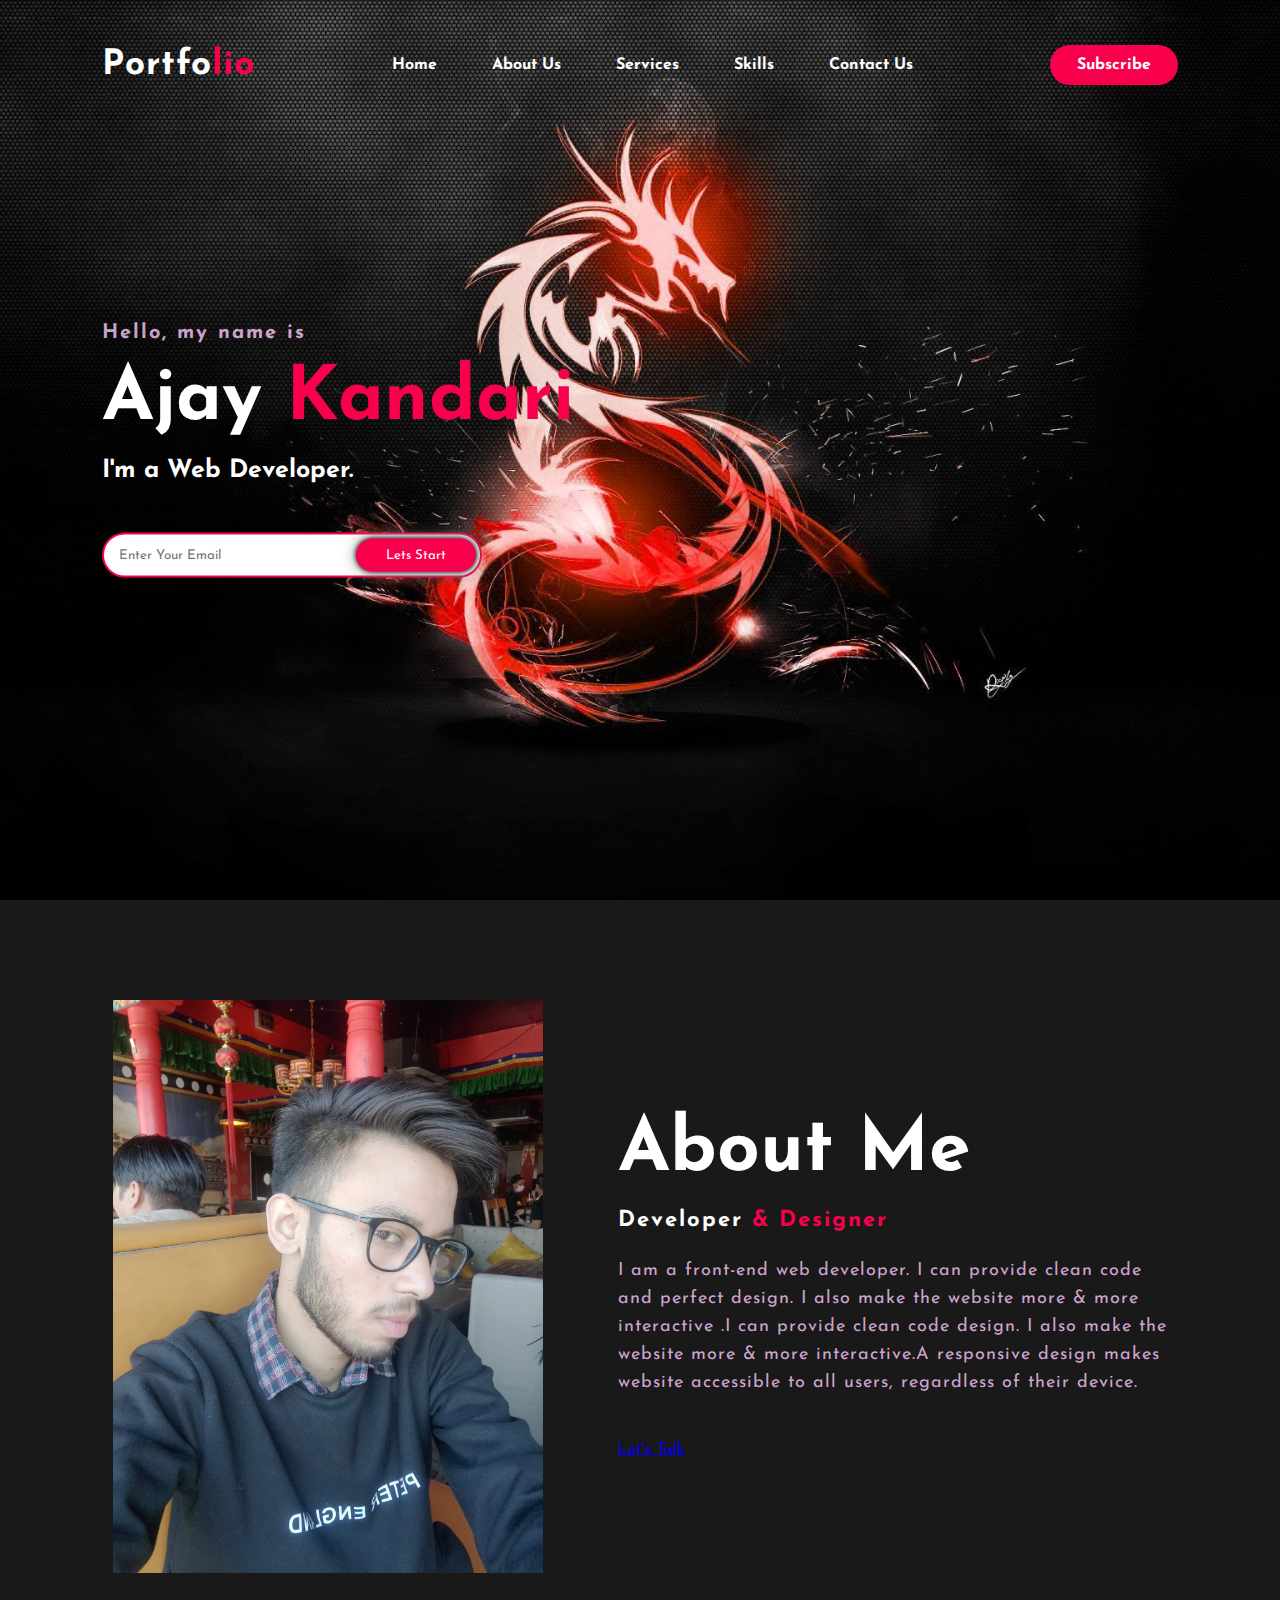
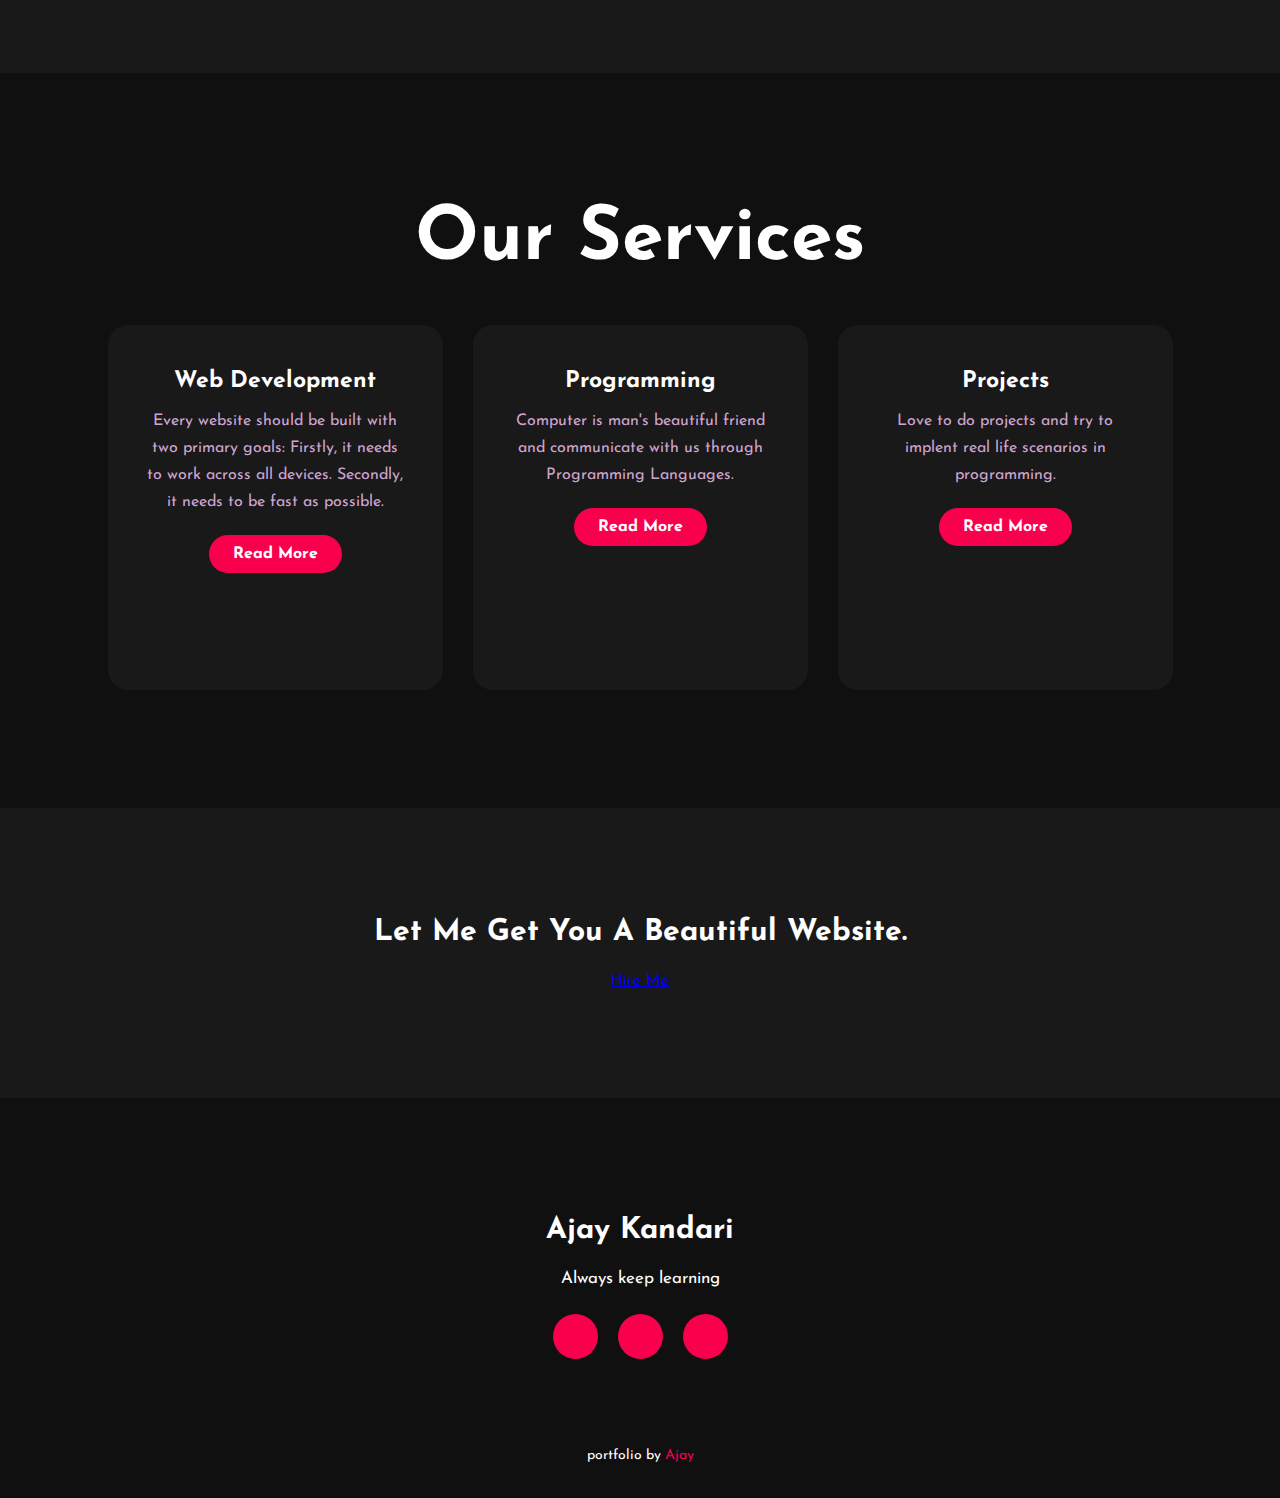
<file: index.html>
<!DOCTYPE html>
<html>
<head>
	<title>Portfolio website</title>
	

	<link rel="preconnect" href="https://fonts.gstatic.com">
	<!-- for the google fonts -->
  <link href="https://fonts.googleapis.com/css2?family=Josefin+Sans:ital,wght@0,100;0,200;0,300;0,400;0,500;0,600;0,700;1,100;1,200;1,300;1,400;1,500;1,600;1,700&display=swap" rel="stylesheet">
	<!-- for the google fonts -->

		<!-- cdn  -->
  <link rel="stylesheet" href="https://cdnjs.cloudflare.com/ajax/libs/font-awesome/5.15.3/css/all.min.css" integrity="sha512-iBBXm8fW90+nuLcSKlbmrPcLa0OT92xO1BIsZ+ywDWZCvqsWgccV3gFoRBv0z+8dLJgyAHIhR35VZc2oM/gI1w==" crossorigin="anonymous" referrerpolicy="no-referrer" />
	<!-- cdn  -->

<!-- The Css File to be linked -->
  <link rel="stylesheet" href="style.css">

<!-- The favicon on top of the site -->
  <link rel="icon" href="images/favicon.png">

  <!-- The rel attribute specifies the relationship between the current document and the linked document.

  Only used if the href attribute is present.
  
 Search engines can use this attribute to get more information about a link! -->

	<meta name="viewport" content="width=device">
</head>
<body>
	<!----hero Section start---->
	<!-- The Navigation Bar and the Home pags first info -->
	<div class="hero">

		<!-- navigation bar -->
		<nav>
			<h2 class="logo">Portfo<span>lio</span></h2>
			<ul>
				<li><a href="index.html">Home</a></li>
				<li><a href="#">About Us</a></li>
				<li><a href="services.html">Services</a></li>
				<li><a href="Programming.html">Skills</a></li>
				<li><a href="#">Contact Us</a></li>
			</ul>
			<a href="#" class="btn">Subscribe</a>
		</nav>

		<!-- The lets talk section  -->
		<div class="content">
			<h4>Hello, my name is</h4>
			<h1>Ajay <span>Kandari</span></h1>
			<h3>I'm a Web Developer.</h3>
			<div class="letstalk">
				<form>
					<input type="email" name="email" id="mail" placeholder="Enter Your Email">
					<input type="submit" name="submit" value="Lets Start">
				</form>
			</div>
		</div>
	</div>



	<!----About section start---->
	<section class="about">
		<div class="main">
			<img src="images/myimg.jpeg">
			<div class="about-text">
				<h2>About Me</h2>
				<h5>Developer <span>& Designer</span></h5>
				<p>I am a front-end web developer. I can provide clean code and perfect design. I also make the website more & more interactive .I can provide clean code design. I also make the website more & more interactive.A responsive design makes website accessible to all users, regardless of their device.</p>
				<a class="button" href="mailto:ashupratap2094@gmail.com">Let's Talk</a>
			</div>
		</div>
	</section>



	<!-----service section start----------->
	<div class="service">
		<div class="title">
			<h2>Our Services</h2>
			</div>

			<div class="box">
				<div class="card">
				 <i class="fas fa-bars"></i>    <!--  The i-class for the icons of three dotted section   -->
				<h5 > Web Development </h5>
				<div class="pra">
					<p>Every website should be built with two primary goals: Firstly, it needs to work across all devices. Secondly, it needs to be fast as possible.</p>

					<p style="text-align: center;">  <!--  inline css   -->
						<a class="button" href="WevDev.html">Read More</a>
					</p>
				</div>
			</div>



			<div class="card">
				<i class="far fa-user"></i>
				<h5>Programming</h5>
				<div class="pra">
					<p>Computer is man's beautiful friend and communicate with us through Programming Languages.</p>

					<p style="text-align: center;">
						<a class="button" href="Programming.html">Read More</a>
					</p>
				</div>
			</div>



			<div class="card">
				<i class="far fa-bell"></i>
				<h5>Projects</h5>
				<div class="pra">
					<p>Love to do projects and try to implent real life scenarios in programming.</p>

					<p style="text-align: center;">
						<a class="button" href="projects.html">Read More</a>
					</p>
				</div>
			</div>


			
		</div>
	</div>

	<!------Contact Me------>
	<div class="contact-me">
		<p>Let Me Get You A Beautiful Website.</p>
		<a class="button" href="mailto:ashupratap2094@gmail.com">Hire Me</a>
	</div>

	<!------footer start--------->
	<footer>
		<p>Ajay Kandari</p>
		<p>Always keep learning</p>
		<div class="social">
			<a href="https://www.linkedin.com/in/ajay-kandari-9a47a9236"><i class="fa-linkedin"></i></a>
		   <a href="https://instagram.com/ashu_2094_?igshid=YmMyMTA2M2Y="><i class="fab fa-instagram"></i></a>
			<a href="https://github.com/Ashu2094"><i class="fa-brands fa-github"></i></a>
		</div>
		<p class="end">portfolio by <span>Ajay</span></p>
	</footer>
</body>
</html>
</file>
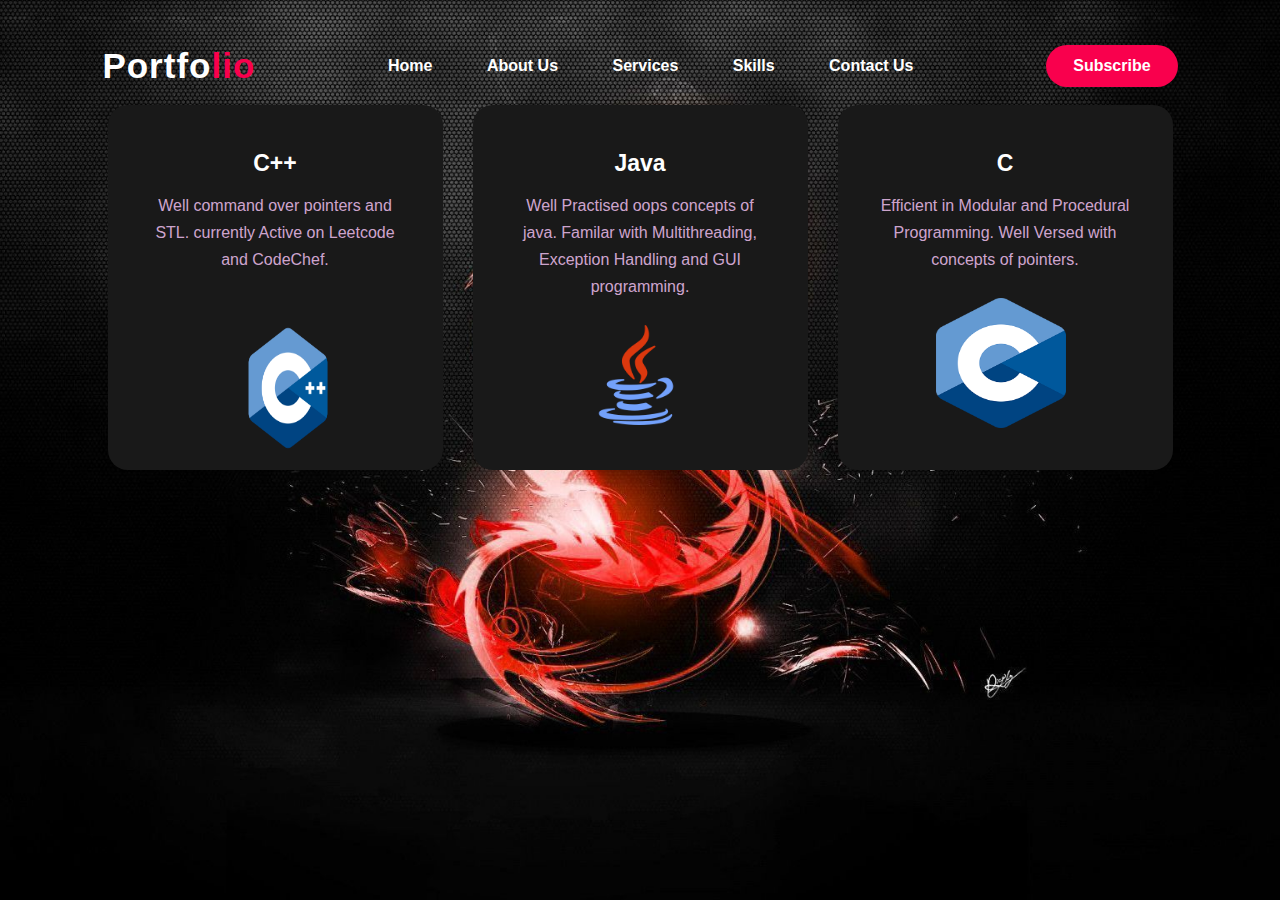
<file: Programming.html>
<!DOCTYPE html>
<html lang="en">
<head>
    <meta charset="UTF-8">
    <meta http-equiv="X-UA-Compatible" content="IE=edge">
    <meta name="viewport" content="width=device-width, initial-scale=1.0">
    <link rel="stylesheet" href="style.css">
    <link rel="stylesheet" href="style2.css">
	
	<link rel="icon" href="images/favicon.png">
    <title>Document</title>
</head>
<body>
    <div class="hero">
		<nav>
			<h2 class="logo">Portfo<span>lio</span></h2>
			<ul>
				<li><a href="index.html">Home</a></li>
				<li><a href="#">About Us</a></li>
				<li><a href="services.html">Services</a></li>
				<li><a href="Programming.html">Skills</a></li>
				<li><a href="#">Contact Us</a></li>
			</ul>
			<a href="#" class="btn">Subscribe</a>
		</nav>

		<div class="box">
			<div class="card">
				<i class="fas fa-bars"></i>
				<h5 > C++ </h5>
				<div class="pra">
					<p>Well command over pointers and STL.
                        currently Active on Leetcode and CodeChef.
                    </p>
					<div class="cpp">
                        <img  src="images\cpp.png" width="200" height="180" alt="No Image to load">
                    </div>
				</div>
			</div>

			

			<div class="card">
				<i class="fas fa-bars"></i>
				<h5 > Java </h5>
				<div class="pra">
					<p>Well Practised oops concepts of java. Familar with Multithreading, Exception Handling and GUI programming.
                    </p>
					<div class="cpp">
                        <img  src="images\java.png" width="100" height="100" alt="No Image to load">
                    </div>
				</div>
			</div>

			
			<div class="card">
				<i class="fas fa-bars"></i>
				<h5 > C </h5>
				<div class="pra">
					<p>Efficient in Modular and Procedural Programming.
						Well Versed with  concepts of pointers.
                    </p>
					<div class="cpp">
                        <img  src="images\C.png" width="130" height="130" alt="No Image to load">
                    </div>
				</div>
			</div>


		</div>
    </div>

    
</body>
</html>
</file>
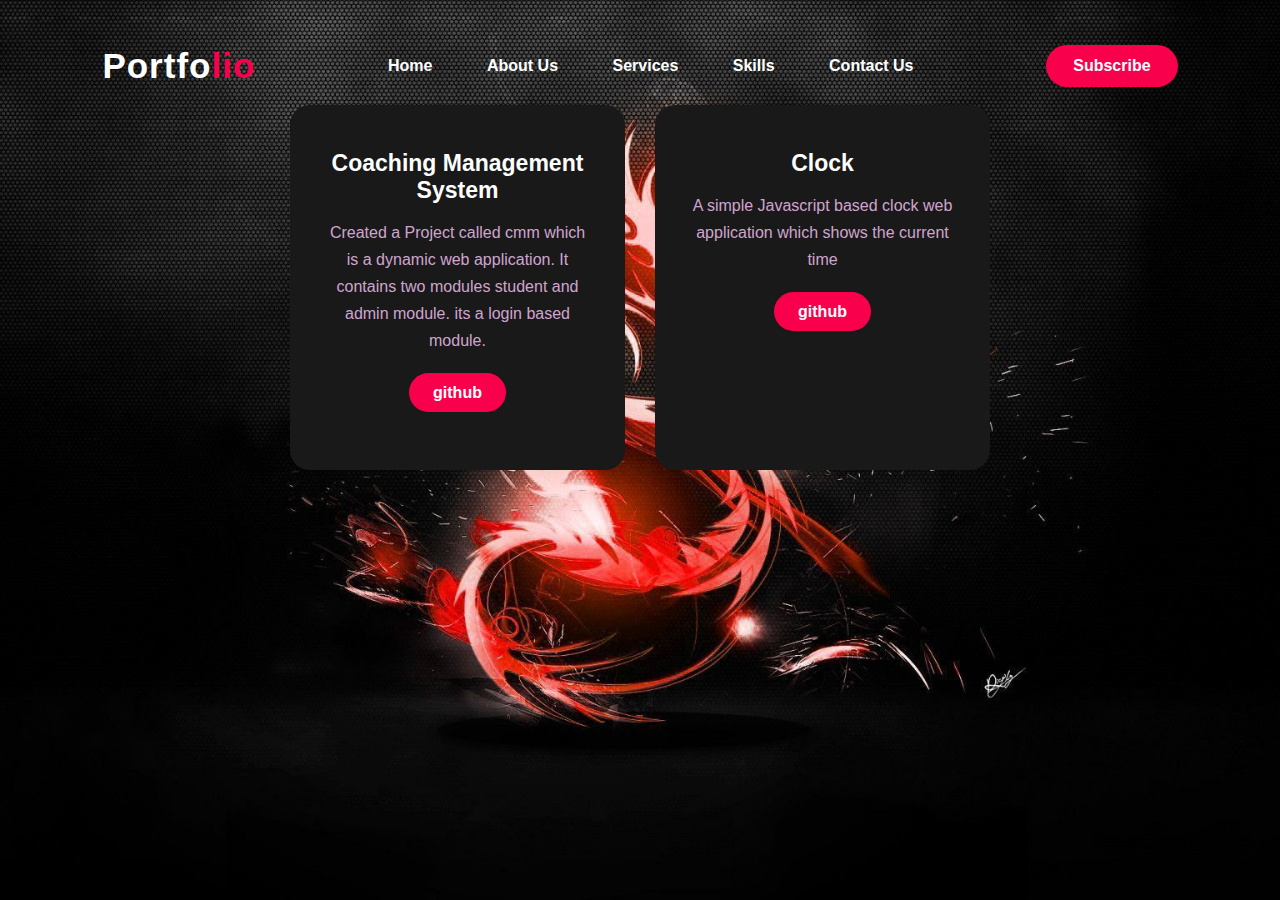
<file: projects.html>
<!DOCTYPE html>
<html lang="en">
<head>
    <meta charset="UTF-8">
    <meta http-equiv="X-UA-Compatible" content="IE=edge">
    <meta name="viewport" content="width=device-width, initial-scale=1.0">
    <link rel="stylesheet" href="style.css">
    <link rel="stylesheet" href="style2.css">
    <link rel="icon" href="images/favicon.png">
    <title>Document</title>
</head>
<body>
    <div class="hero2">
		<nav>
			<h2 class="logo">Portfo<span>lio</span></h2>
			<ul>
				<li><a href="index.html">Home</a></li>
				<li><a href="#">About Us</a></li>
				<li><a href="#">Services</a></li>
				<li><a href="Programming.html">Skills</a></li>
				<li><a href="#">Contact Us</a></li>
			</ul>
			<a href="#" class="btn">Subscribe</a>
		</nav>

		<div class="box">
			<div class="card">
				<i class="fas fa-bars"></i>
				<h5 > Coaching Management System </h5>
				<div class="pra">
					<p>Created a Project called cmm which is a dynamic web application.
                        It contains two modules student and admin module.
                        its a login based module.
                    </p>
					<p style="text-align: center;">
						<a class="button" href="https://github.com/Ashu2094/CMS_CRUD_WEB_APP">github</a>
					</p>
				</div>
			</div>
			
			<div class="card">
				<i class="fas fa-bars"></i>
				<h5 > Clock </h5>
				<div class="pra">
					<p>A simple Javascript based clock web application which shows the current time
                    </p>
					<p style="text-align: center;">
						<a class="button" href="https://ashu2094.github.io/clock_JS/">github</a>
					</p>
				</div>
			</div>


	</div>

    
</body>
</html>
</file>
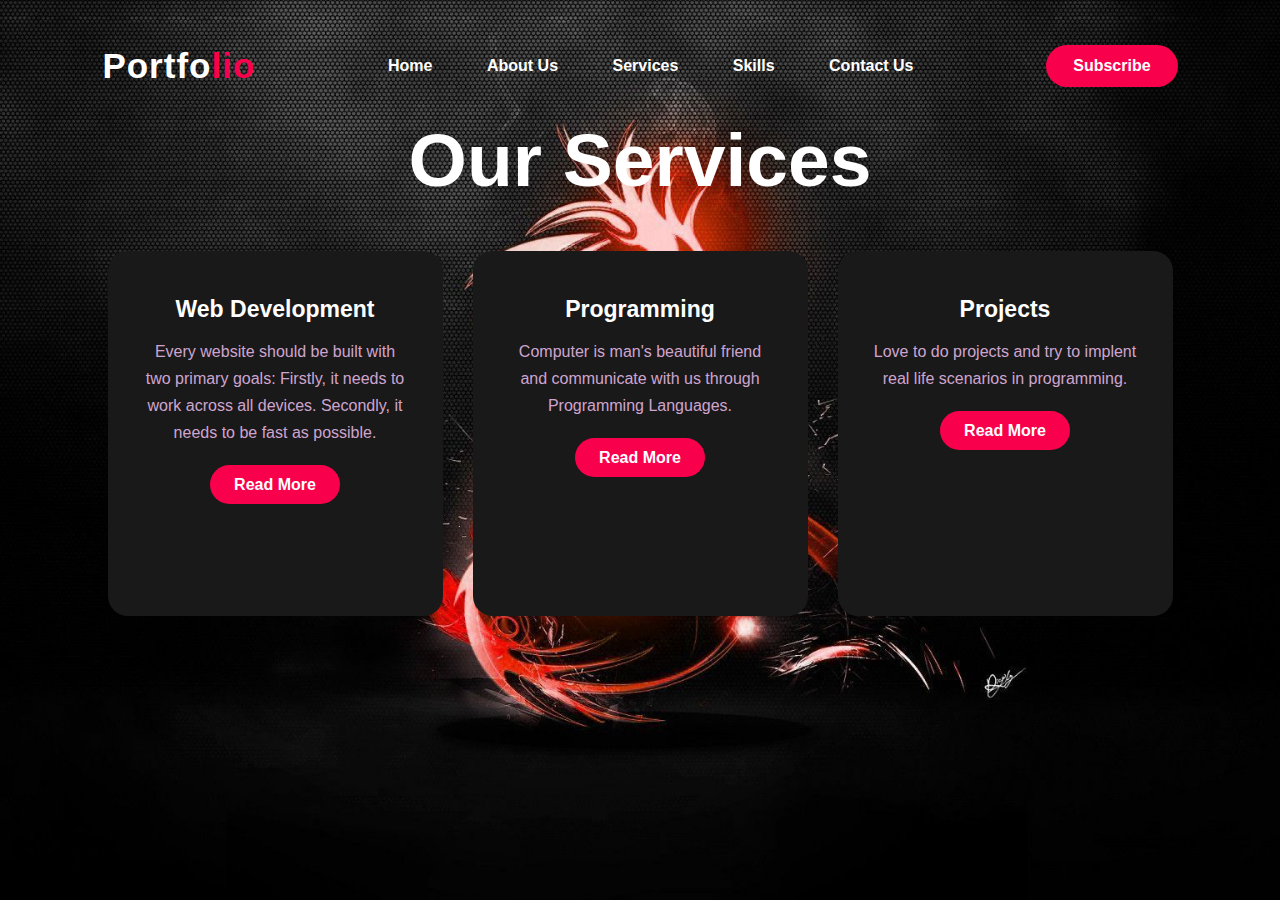
<file: services.html>
<!DOCTYPE html>
<html lang="en">
<head>
    <meta charset="UTF-8">
    <meta http-equiv="X-UA-Compatible" content="IE=edge">
    <meta name="viewport" content="width=device-width, initial-scale=1.0">
    <title>Document</title>
    <link rel="stylesheet" href="style.css">
</head>
<body>
    
    <!----hero Section start---->

	<div class="hero">
		<nav>
			<h2 class="logo">Portfo<span>lio</span></h2>
			<ul>
				<li><a href="index.html">Home</a></li>
				<li><a href="#">About Us</a></li>
				<li><a href="#">Services</a></li>
				<li><a href="Programming.html">Skills</a></li>
				<li><a href="#">Contact Us</a></li>
			</ul>
			<a href="#" class="btn">Subscribe</a>
		</nav>

        
    <!-----service section start----------->
	<div class="service2">
		<div class="title">
			<h2>Our Services</h2>
		</div>

		<div class="box">
			<div class="card">
				<i class="fas fa-bars"></i>
				<h5 > Web Development </h5>
				<div class="pra">
					<p>Every website should be built with two primary goals: Firstly, it needs to work across all devices. Secondly, it needs to be fast as possible.</p>

					<p style="text-align: center;">
						<a class="button" href="WevDev.html">Read More</a>
					</p>
				</div>
			</div>

			<div class="card">
				<i class="far fa-user"></i>
				<h5>Programming</h5>
				<div class="pra">
					<p>Computer is man's beautiful friend and communicate with us through Programming Languages.</p>

					<p style="text-align: center;">
						<a class="button" href="Programming.html">Read More</a>
					</p>
				</div>
			</div>

			<div class="card">
				<i class="far fa-bell"></i>
				<h5>Projects</h5>
				<div class="pra">
					<p>Love to do projects and try to implent real life scenarios in programming.</p>

					<p style="text-align: center;">
						<a class="button" href="projects.html">Read More</a>
					</p>
				</div>
			</div>
		</div>
	</div>
	</div>





</body>
</html>
</file>
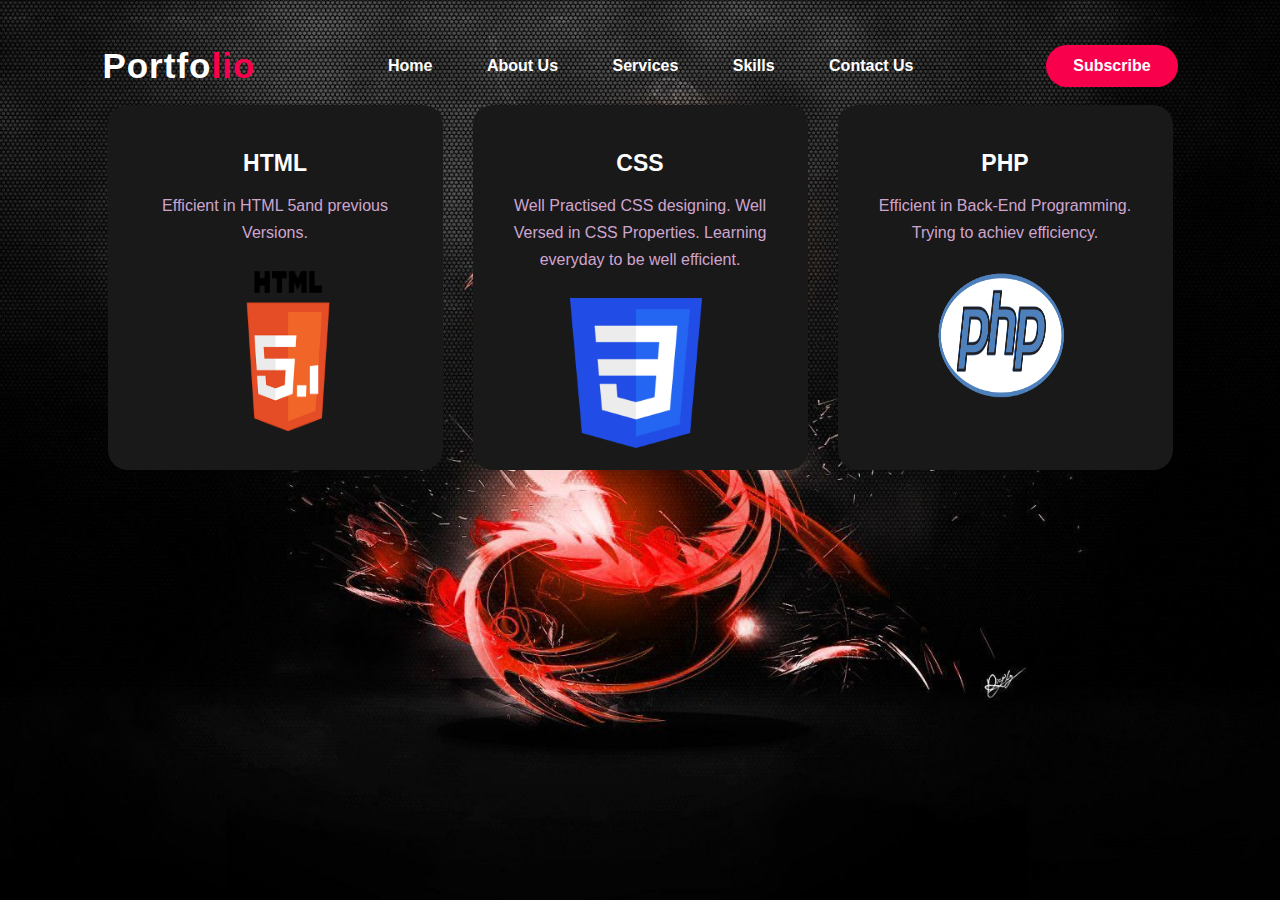
<file: WevDev.html>
<!DOCTYPE html>
<html lang="en">
<head>
    <meta charset="UTF-8">
    <meta http-equiv="X-UA-Compatible" content="IE=edge">
    <meta name="viewport" content="width=device-width, initial-scale=1.0">
    <link rel="stylesheet" href="style.css">
    <link rel="stylesheet" href="style2.css">
    <link rel="icon" href="images/favicon.png">
    <title>Document</title>
</head>
<body>
    <div class="hero2">
		<nav>
			<h2 class="logo">Portfo<span>lio</span></h2>
			<ul>
				<li><a href="index.html">Home</a></li>
				<li><a href="#">About Us</a></li>
				<li><a href="#">Services</a></li>
				<li><a href="Programming.html">Skills</a></li>
				<li><a href="#">Contact Us</a></li>
			</ul>
			<a href="#" class="btn">Subscribe</a>
		</nav>

		<div class="box">
			<div class="card">
				<i class="fas fa-bars"></i>
				<h5 > HTML </h5>
				<div class="pra">
					<p>Efficient in HTML 5and previous Versions.
                    </p>
					<div class="cpp">
                        <img  src="images\html.png" width="200" height="160" alt="No Image to load">
                    </div>
				</div>
			</div>

			

			<div class="card">
				<i class="fas fa-bars"></i>
				<h5 > CSS </h5>
				<div class="pra">
					<p>Well Practised CSS designing. Well Versed in CSS Properties.
                        Learning everyday to be well efficient.
                    </p>
					<div class="cpp">
                        <img  src="images\css.png" width="150" height="150" alt="No Image to load">
                    </div>
				</div>
			</div>

			
			<div class="card">
				<i class="fas fa-bars"></i>
				<h5 > PHP </h5>
				<div class="pra">
					<p>Efficient in Back-End Programming.
						Trying to achiev efficiency.
                    </p>
					<div class="cpp">
                        <img  src="images\php.png" width="130" height="130" alt="No Image to load">
                    </div>
				</div>
			</div>




	</div>

    
</body>
</html>
</file>
<file: style.css>
*{
	padding: 0;
	margin: 0;
	font-family: 'Josefin Sans', sans-serif;
	box-sizing: border-box;
}
.hero{
	height: 100vh;
	width: 100%;
	background-image: url('images/wallpaper2you_355991.jpg');
	background-size: cover;
	background-position: center;
}
nav{
	 display: flex;                   /* FLEX PROPERTY : to align Nav bar horizontally*/
	align-items: center;
	justify-content: space-between;		/* With its flex property ert conatiner the items will have space between them */
	padding-top: 45px;
	padding-left: 8%;
	padding-right: 8%;
}
.logo{
	color: white;
	font-size: 35px;
	letter-spacing: 1px;
	cursor: pointer;
}
span{
	color: #f9004d;
}
nav ul li{
	list-style-type: none;           /* nav bar so no listing like a b c d or 1 2 3 4 or dots anything  */		
	display: inline-block;			/* ....  */
	padding: 10px  25px;
}
nav ul li a{
	color: white;
	text-decoration: none;				/* no decoration like like or something  */
	font-weight: bold;					/* Bolder Font */
	text-transform: capitalize;			/* capitalize	Transforms the first character of each word to uppercase */
}
nav ul li a:hover{
	color: #f9004d;
	transition: .4s;					/* ....  */
}
.btn{
	background-color:#f9004d;
	color: white;
	text-decoration: none;
	border: 2px solid transparent;
	font-weight: bold;
	padding: 10px 25px;
	border-radius: 30px;
	transition: transform .4s;    /* just tranformation in .4 sec  */
}
.btn:hover{
	transform: scale(1.2);				/*  increases or decreases the size of an element (according to the parameters given for the width and height).  */
}
.content{
	position: absolute;      
	top: 50%;
	left:8%;
	transform: translateY(-50%);       /*  method moves an element from its current position (according to the parameters given for the X-axis and the Y-axis).  MOre like marquee tools*/

}
h1{
	color: white;
	margin: 20px 0px 20px;
	font-size: 75px;
}
h3{
	color: white;
	font-size: 25px;
	margin-bottom: 50px;
}
h4{
	color: #fcfc;
	letter-spacing: 2px;
	font-size: 20px;
}
.letstalk form{
	width: 380px;
	max-width: 100%;
	position: relative;          /* is positioned relative to its normal position.
	that is wrt to its originall position  */
}
.letstalk form input:first-child{
	display: inline-block;
	width: 100%;
	padding: 14px 130px 14px 15px;
	border: 2px solid #f9004d;
	outline: none;
	border-radius: 30px;
}
.letstalk form input:last-child{
	position: absolute;										/*  is positioned relative to the nearest positioned ancestor   */
	display: inline-block;
	outline: none;
	border: none;
	padding: 10px 30px;
	border-radius: 30px;
	background-color:#f9004d;
	color: white;
	box-shadow: 0px 0px 5px #000, 0px 0px 15px #858585;      /* attaches one or more shadows to an element.  */
	top: 6px;
	right: 6px; 
}

.about{
	width: 100%;
	padding: 100px 0px;
	background-color: #191919;
}
.about img{
	height: auto;
	width: 430px;
}
.about-text{
	width: 550px;
}
.main{
	width: 1130px;
	max-width: 95%;
	margin: 0 auto;
	display: flex;
	align-items: center;				/* ....property specifies the default alignment for items inside the flexible container.  */
	justify-content: space-around;     /*	Items will have space before, between, and after them  */
}
.about-text h2{
	color: white;
	font-size: 75px;
	text-transform: capitalize;			/* ....  */
	margin-bottom: 20px;
}
.about-text h5{
	color: white;
	letter-spacing: 2px;
	font-size: 22px;
	margin-bottom: 25px;
	text-transform: capitalize;
}
.about-text p{
	color: #fcfc;
	letter-spacing: 1px;
	line-height: 28px;			/* The line-height property specifies the height of a line. or say simply between them  */
	font-size: 18px;
	margin-bottom: 45px;
}
button{
	background-color:#f9004d;
	color: white;
	text-decoration: none;
	border: 2px solid transparent;
	font-weight: bold;
	padding: 13px 30px;
	border-radius: 30px;
	transition: .4s; 
}
button:hover{
	background-color: transparent;
	border: 2px solid #f9004d;
	cursor: pointer;
}

.service{
	background: #101010;
	width: 100%;
	padding: 100px 0px;
}
.title h2{
	color: white;
	font-size: 75px;
	width: 1130px;
	margin: 30px auto;
	text-align: center;
}
.box{
	display: flex;
	justify-content: center;
	align-items: center;
	min-height: 400px;			/* set hight of container  */
}
.card{
	height: 365px;
	width: 335px;
	padding: 20px 35px;
	background: #191919;
	border-radius: 20px;
	margin: 15px;
	position: relative;
	overflow: hidden;
	text-align: center;
}
.card i{
	font-size: 50px;
	display: block;
	text-align: center;
	margin: 25px 0px;
	color: #f9004d;

}
h5{
	color: white;
	font-size: 23px;
	margin-bottom: 15px;
}
.pra p{
	color: #fcfc;
	font-size: 16px;
	line-height: 27px;
	margin-bottom: 25px;
}
.card .button{
	background-color:#f9004d;
	color: white;
	text-decoration: none;
	border: 2px solid transparent;
	font-weight: bold;
	padding: 9px 22px;
	border-radius: 30px;
	transition: .4s; 
}
.card .button:hover{
	background-color: transparent;
	border: 2px solid #f9004d;
	cursor: pointer;
}
.contact-me{
	width: 100%;
	height: 290px;
	background: #191919;
	display: flex;
	align-items: center;
	flex-direction: column;					/* The flexible items are displayed vertically, as a column  */
	justify-content: center;				/* ....  */
}
.contact-me p{
	color: white;
	font-size: 30px;
	font-weight: bold;
	margin-bottom: 25px;
}
.contact-me .button-two{
	background-color:#f9004d;
	color: white;
	text-decoration: none;
	border: 2px solid transparent;
	font-weight: bold;
	padding: 13px 30px;
	border-radius: 30px;
	transition: .4s; 
}
.contact-me .button-two:hover{
	background-color: transparent;
	border: 2px solid #f9004d;
	cursor: pointer;
}
footer{
	position: relative;
	width: 100%;
	height: 400px;
	background: #101010;
	display: flex;
	flex-direction: column;					/* The flexible items are displayed vertically, as a column.  */
	align-items: center;
	justify-content: center;
}
footer p:nth-child(1){
	font-size: 30px;
	color: white;
	margin-bottom: 20px;
	font-weight: bold;
}
footer p:nth-child(2){
	color: white;
	font-size: 17px;
	width: 500px;
	text-align: center;
	line-height: 26px;					/* ....  */
}
.social{
	display: flex;
}
.social a{
	width: 45px;
	height: 45px;
	display: flex;
	align-items: center;
	justify-content: center;
	background:  #f9004d;
	border-radius: 50%;
	margin: 22px 10px;
	color: white;
	text-decoration: none;
	font-size: 20px;
}
.social a:hover{
	transform: scale(1.3);
	transition: .3s;
}
.end{
	position: absolute;
	color:white;
	bottom: 35px;
	font-size: 14px; 
}
.WevDevDetail
{
	text-align: center;
	color: #fcfc;
    letter-spacing: 1px;
    line-height: 28px;
    font-size: 18px;
    margin-bottom: 45px;

}

#WebPara
{
	/* height: 900px;
    width: 900px; */
    padding: 20px 35px;
    background: #191919;
    border-radius: 20px;
    margin: 15px;
    /* position: relative; */
    /* overflow: hidden; */
    text-align: center;
}
.red
{
	color: #f9004d;
}
.white
{
	color: white;
	font-weight: bold;
	font-family: sans-serif;
}
</file>
<file: style2.css>
.hero2{
	height: 100vh;
	width: 100%;
	background-image: url('images/wallpaper2you_355991.jpg');
	background-size: cover;
	background-position: center;
}
.box2{
	display: flex;
	justify-content: left;
	align-items: center;
	min-height: 400px;
}
.card2{
	height: 365px;
	width: 335px;
	padding: 30px 35px;
	background: #191919;
	border-radius: 20px;
	margin: 100px;
	position: relative;
	overflow: hidden;
	text-align: center;
}

.cpp{
   
    width: 80%;
    height: auto;
	padding-left: 45px;

}

.service2{
	/* background: #101010; */
	width: 100%;
	padding: 100px 0px;
}
</file>
